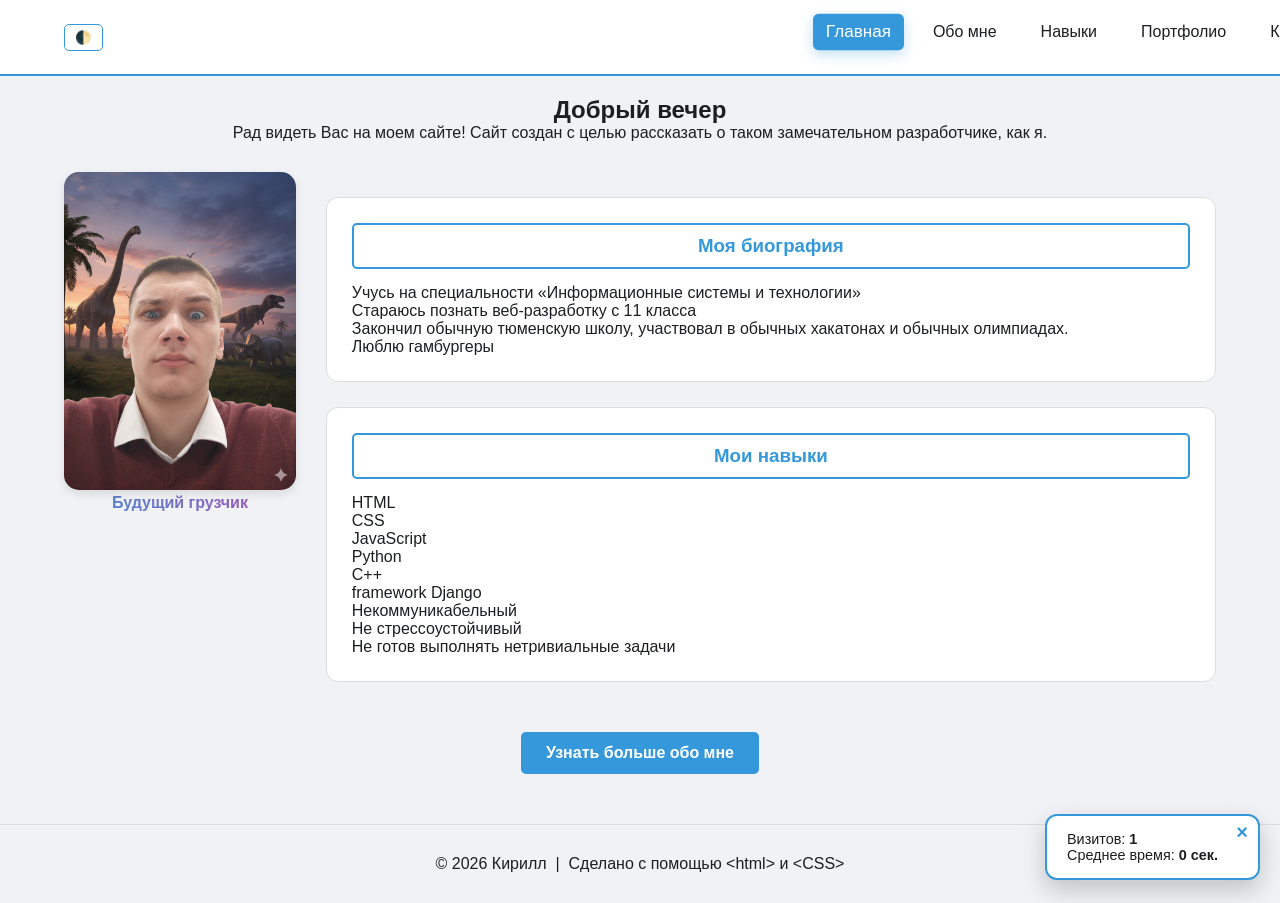
<file: index.html>
<!DOCTYPE html>
<html lang="ru">
<head>
    <meta charset="UTF-8">
    <title>Главная</title>
    <meta name="viewport" content="width=device-width, initial-scale=1.0">
    <link rel="stylesheet" href="css/style.css">
</head>
<body>
    <header id="main-header">
        <nav class="navigation">
            <button id="theme-toggle" class="theme-btn" title="Сменить тему">🌓</button>            
            <input type="checkbox" id="menu-toggle" class="menu-toggle">
            <label for="menu-toggle" class="burger-icon">
                <span></span>
                <span></span>
                <span></span>
            </label>
            <ul class="nav-list">
                <li><a href="index.html" class="nav-link">Главная</a></li>
                <li><a href="about.html" class="nav-link">Обо мне</a></li>
                <li><a href="skills.html" class="nav-link">Навыки</a></li>
                <li><a href="portfolio.html" class="nav-link">Портфолио</a></li>
                <li><a href="contacts.html" class="nav-link">Контакты</a></li>
            </ul>
        </nav>
    </header>

    <main class="container">
        <section class="hero">
            <h1 id="greeting-text">Добро пожаловать</h1>
            <p class="lead-text">Рад видеть Вас на моем сайте! Сайт создан с целью рассказать о таком замечательном разработчике, как я.</p>
        </section>
        
        <section class="navigation-cards">
            <figure class="profile-figure">
                <img src="img/me.jpg" alt="Моя фотография" class="profile-img">
                <figcaption class="gradient-text">Будущий грузчик</figcaption>
            </figure>
            <div class="info-cards">
                <div class="info-card">
                    <h3><a href="about.html" class="card-link">Моя биография</a></h3>
                    <ul class="who-list">
                        <li>Учусь на специальности «Информационные системы и технологии»</li>
                        <li>Cтараюсь познать веб-разработку с 11 класса</li>
                        <li>Закончил обычную тюменскую школу, участвовал в обычных хакатонах и обычных олимпиадах.</li>
                        <li>Люблю гамбургеры</li>
                    </ul>     
                </div>
                <div class="info-card">
                    <h3><a href="skills.html" class="card-link">Мои навыки</a></h3>
                    <ol class="skill-list">
                        <li>HTML</li>
                        <li>CSS</li>
                        <li>JavaScript</li>
                        <li>Python</li>
                        <li>C++</li>
                        <li>framework Django</li>
                        <li>Некоммуникабельный</li>
                        <li>Не стрессоустойчивый</li>
                        <li>Не готов выполнять нетривиальные задачи</li>
                    </ol>
                </div>
            </div>
        </section>
        <a href="about.html" class="btn-action">Узнать больше обо мне</a>
    </main>

    <footer id="main-footer">
        <p>&copy; 2026 Кирилл &nbsp;|&nbsp; Сделано с помощью &lt;html&gt; и &lt;CSS&gt;</p>
    </footer>
    <script type="module" src="js/main.js"></script>
</body>
</html>
</file>
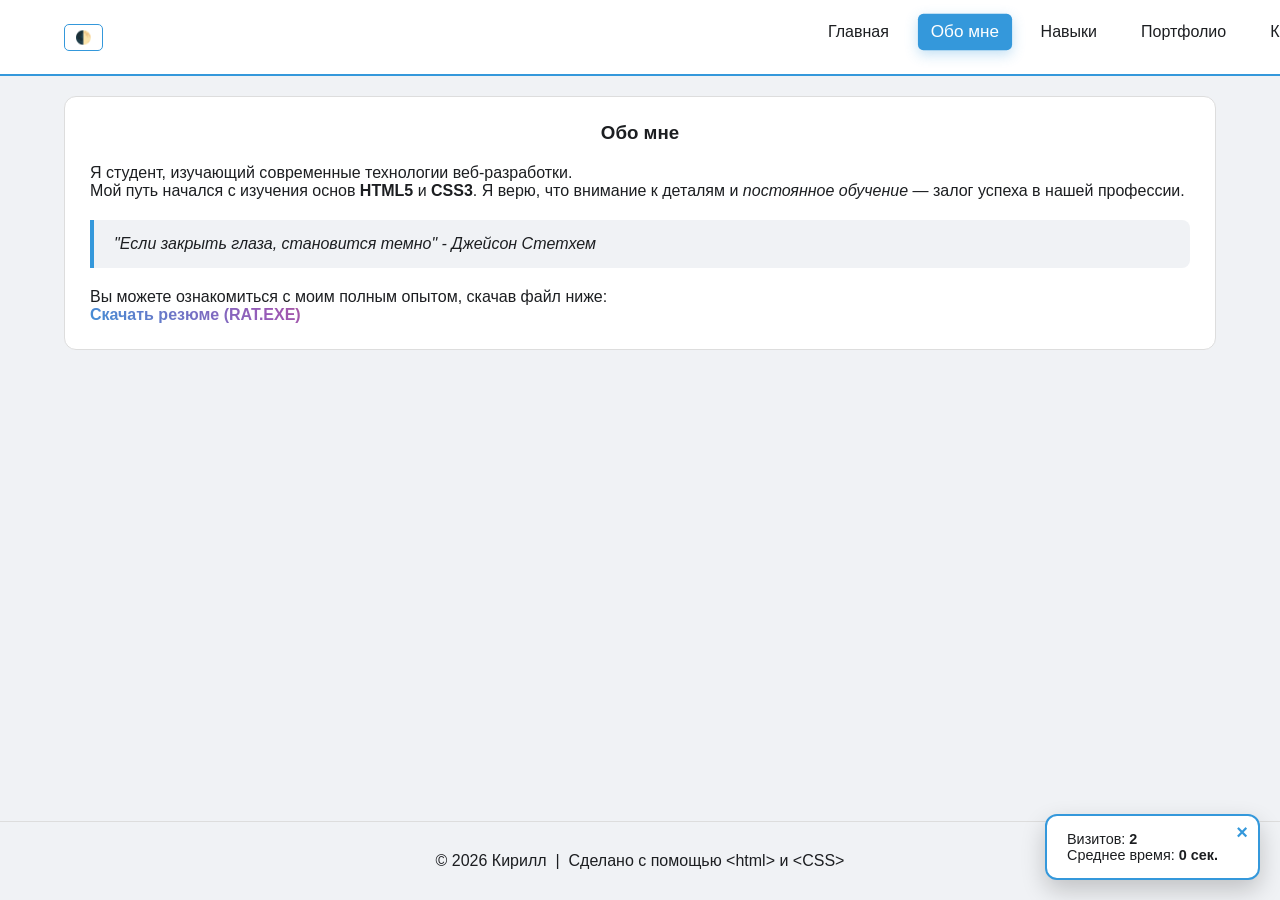
<file: about.html>
<!DOCTYPE html>
<html lang="ru">
<head>
    <meta charset="UTF-8">
    <title>Обо мне — Портфолио</title>
    <meta name="viewport" content="width=device-width, initial-scale=1.0">
    <link rel="stylesheet" href="css/style.css">
</head>
<body>
    <header id="main-header">
        <nav class="navigation">
            <button id="theme-toggle" class="theme-btn" title="Сменить тему">🌓</button>
            <input type="checkbox" id="menu-toggle" class="menu-toggle">
            <label for="menu-toggle" class="burger-icon">
                <span></span>
                <span></span>
                <span></span>
            </label>
            <ul class="nav-list">
                <li><a href="index.html" class="nav-link">Главная</a></li>
                <li><a href="about.html" class="nav-link">Обо мне</a></li>
                <li><a href="skills.html" class="nav-link">Навыки</a></li>
                <li><a href="portfolio.html" class="nav-link">Портфолио</a></li>
                <li><a href="contacts.html" class="nav-link">Контакты</a></li>
            </ul>
        </nav>
    </header>

    <main class="container">
        <article class="biography">
            <section class="hero">
                <h1>Обо мне</h1>
            </section>
            <p class="lead-text">Я студент, изучающий современные технологии веб-разработки.</p>
            <p>Мой путь начался с изучения основ <strong>HTML5</strong> и <strong>CSS3</strong>. Я верю, что внимание к деталям и <em>постоянное обучение</em> — залог успеха в нашей профессии.</p>
            <blockquote class="quote">
                "Если закрыть глаза, становится темно" - <i>Джейсон Стетхем</i>
            </blockquote>
            <p>Вы можете ознакомиться с моим полным опытом, скачав файл ниже:</p>
            <a href="img/Белозёров Кирилл Евгеньевич.pdf" class="btn-download gradient-text" download>Скачать резюме (RAT.EXE)</a>
        </article>
    </main>

    <footer id="main-footer">
        <p>&copy; 2026 Кирилл &nbsp;|&nbsp; Сделано с помощью &lt;html&gt; и &lt;CSS&gt;</p>
    </footer>
    <script type="module" src="js/main.js"></script>
</body>
</html>
</file>
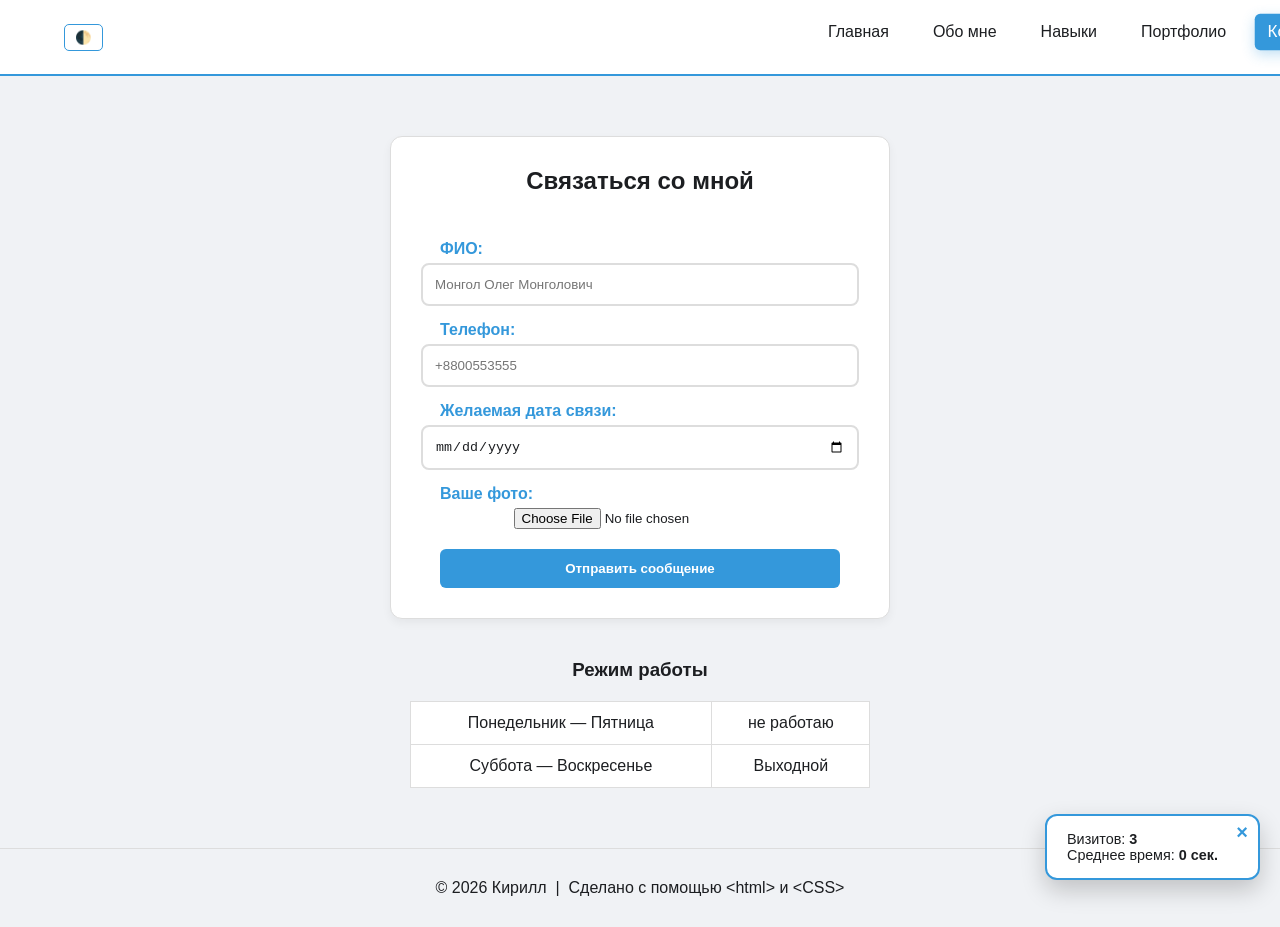
<file: contacts.html>
<!DOCTYPE html>
<html lang="ru">
<head>
    <meta charset="UTF-8">
    <title>Контакты</title>
    <meta name="viewport" content="width=device-width, initial-scale=1.0">
    <link rel="stylesheet" href="css/style.css">
</head>
<body>
    <header id="main-header">
        <nav class="navigation">
            <button id="theme-toggle" class="theme-btn" title="Сменить тему">🌓</button>
            <input type="checkbox" id="menu-toggle" class="menu-toggle">
            <label for="menu-toggle" class="burger-icon">
                <span></span>
                <span></span>
                <span></span>
            </label>
            <ul class="nav-list">
                <li><a href="index.html" class="nav-link">Главная</a></li>
                <li><a href="about.html" class="nav-link">Обо мне</a></li>
                <li><a href="skills.html" class="nav-link">Навыки</a></li>
                <li><a href="portfolio.html" class="nav-link">Портфолио</a></li>
                <li><a href="contacts.html" class="nav-link current">Контакты</a></li>
            </ul>
        </nav>
    </header>

    <main class="container">
        <section id="contact-info">
            <div class="hero">
                <h1>Связаться со мной</h1>
            </div>
            
            <form id="feedback-form" novalidate>
                <div class="form-group">
                    <label for="user-fio">ФИО:</label>
                    <input type="text" id="user-fio" name="fio" class="input-field" placeholder="Монгол Олег Монголович" required>
                </div>
                <div class="form-group">
                    <label for="user-phone">Телефон:</label>
                    <input type="tel" id="user-phone" name="phone" class="input-field" placeholder="+8800553555" required>
                </div>
                <div class="form-group">
                    <label for="contact-date">Желаемая дата связи:</label>
                    <input type="date" id="contact-date" name="date" class="input-field" required>
                </div>
                <div class="form-group">
                    <label>Ваше фото:</label>
                    <input type="file" id="user-photo" accept="image/*">
                    <div id="photo-preview" class="preview-box"></div>
                </div>
                <button type="submit" class="btn-submit">Отправить сообщение</button>
            </form>

            <div id="fio-output" class="info-card hidden">
                <h3>Данные из формы:</h3>
                <p id="res-surname"></p>
                <p id="res-name"></p>
                <p id="res-patronymic"></p>
                <hr>
                <p id="res-phone"></p>
                <p id="res-date"></p>
            </div>
        </section>

        <div id="myModal" class="modal hidden">
            <div class="modal-content">
                <span class="close-modal">&times;</span>
                <h2 id="modal-title">Инфо</h2>
                <p id="modal-text"></p>
            </div>
        </div>

        <section id="work-schedule" class="hero">
            <h3>Режим работы</h3>
            <table class="schedule-table">
                <tr><td>Понедельник — Пятница</td><td>не работаю</td></tr>
                <tr><td>Суббота — Воскресенье</td><td>Выходной</td></tr>
             </table>
        </section>
    </main>

    <footer id="main-footer">
        <p>&copy; 2026 Кирилл &nbsp;|&nbsp; Сделано с помощью &lt;html&gt; и &lt;CSS&gt;</p>
    </footer>
    <script type="module" src="js/main.js"></script>
</body>
</html>
</file>
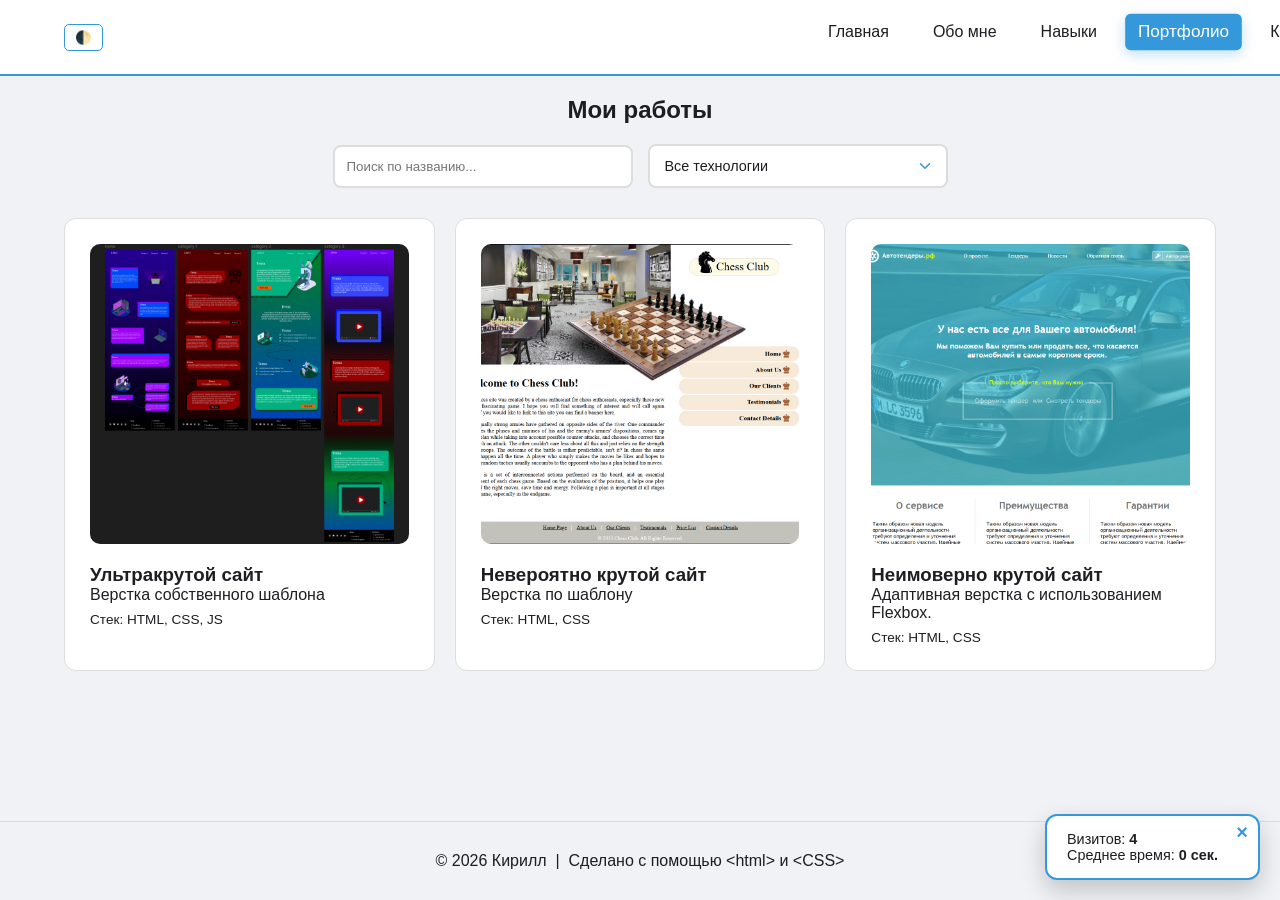
<file: portfolio.html>
<!DOCTYPE html>
<html lang="ru">
<head>
    <meta charset="UTF-8">
    <title>Портфолио — Проекты</title>
    <meta name="viewport" content="width=device-width, initial-scale=1.0">
    <link rel="stylesheet" href="css/style.css">
</head>
<body>
    <header id="main-header">
        <nav class="navigation">
            <button id="theme-toggle" class="theme-btn" title="Сменить тему">🌓</button>            
            <input type="checkbox" id="menu-toggle" class="menu-toggle">
            <label for="menu-toggle" class="burger-icon">
                <span></span>
                <span></span>
                <span></span>
            </label>
            <ul class="nav-list">
                <li><a href="index.html" class="nav-link">Главная</a></li>
                <li><a href="about.html" class="nav-link">Обо мне</a></li>
                <li><a href="skills.html" class="nav-link">Навыки</a></li>
                <li><a href="portfolio.html" class="nav-link current">Портфолио</a></li>
                <li><a href="contacts.html" class="nav-link">Контакты</a></li>
            </ul>
        </nav>
    </header>

    <main class="container">
        <section class="hero">
            <h1>Мои работы</h1>
        </section>
        <div class="portfolio-controls">
            <input type="text" id="project-search" class="input-field" placeholder="Поиск по названию...">
            <select id="tech-filter" class="input-field">
                <option value="">Все технологии</option>
                <option value="HTML">HTML</option>
                <option value="CSS">CSS</option>
                <option value="JS">JavaScript</option>
            </select>
        </div>
        <div id="projects-container" class="projects-grid"></div>
    </main>

    <footer id="main-footer">
        <p>&copy; 2026 Кирилл &nbsp;|&nbsp; Сделано с помощью &lt;html&gt; и &lt;CSS&gt;</p>
    </footer>
    <script type="module" src="js/main.js"></script>
</body>
</html>
</file>
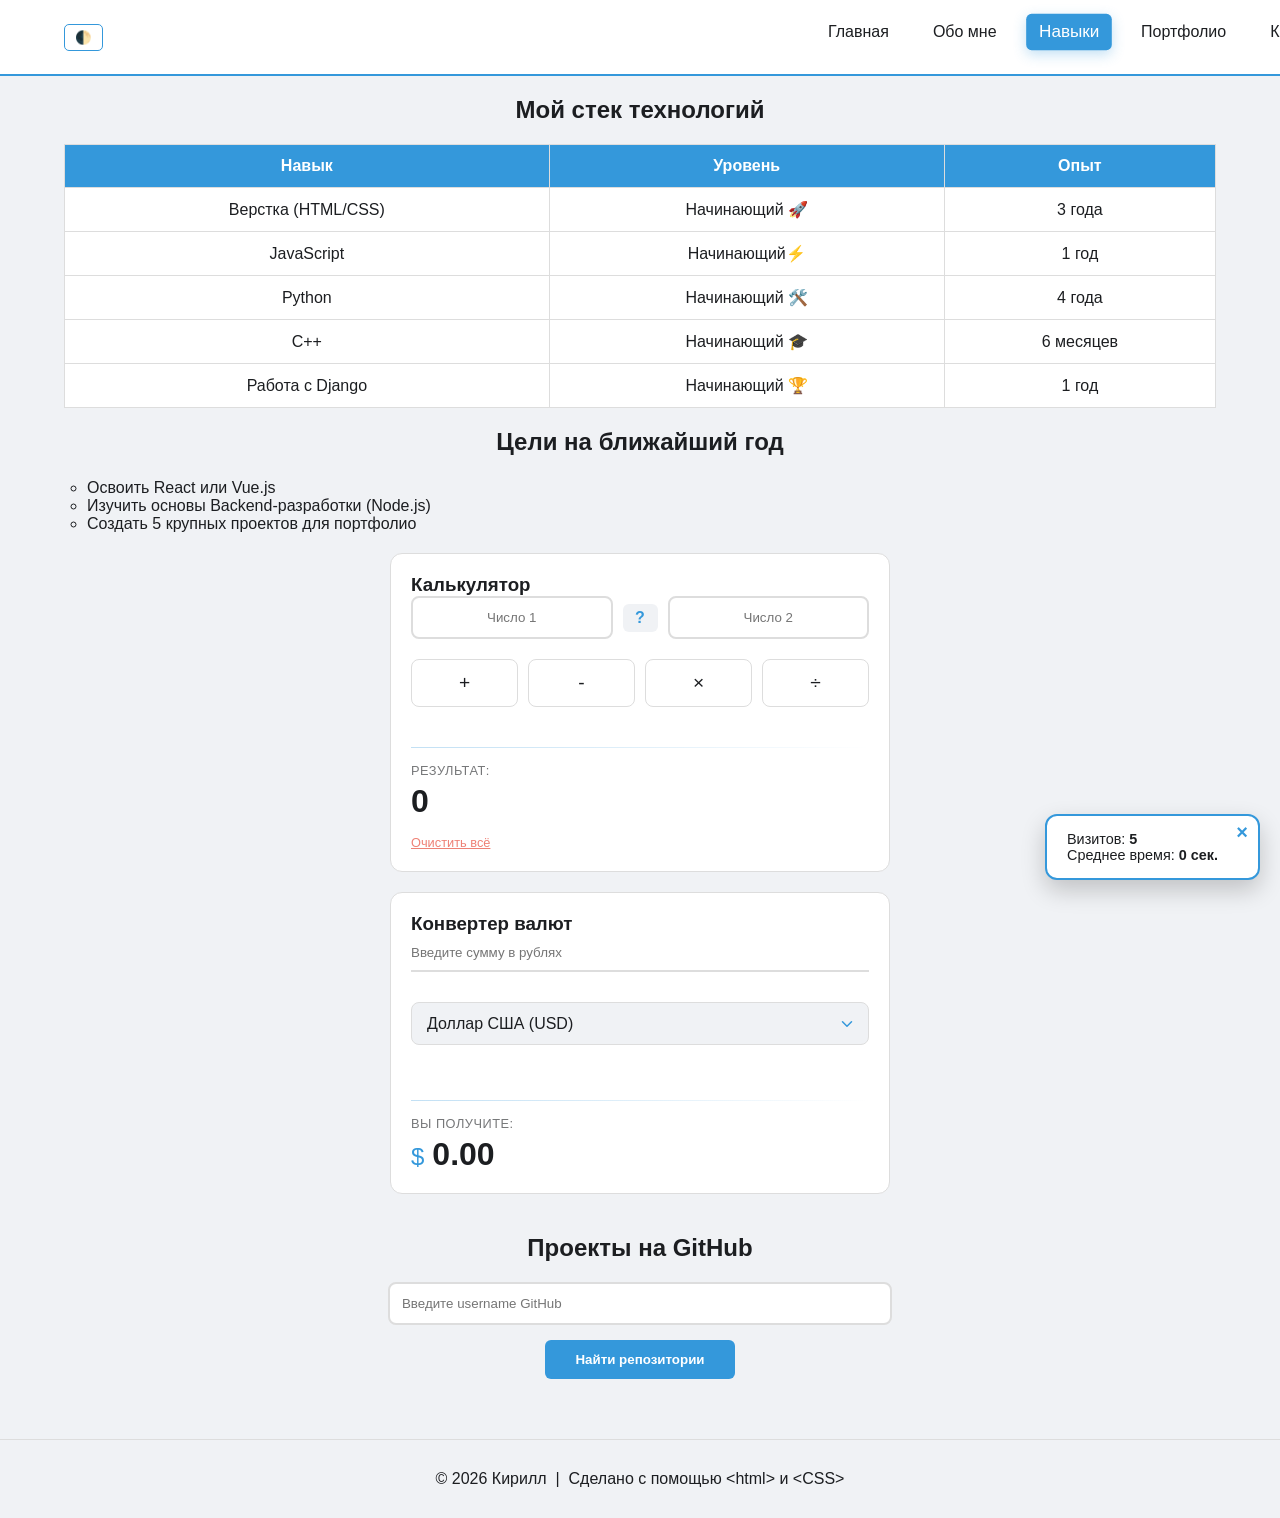
<file: skills.html>
<!DOCTYPE html>
<html lang="ru">
<head>
    <meta charset="UTF-8">
    <title>Навыки</title>
    <meta name="viewport" content="width=device-width, initial-scale=1.0">
    <link rel="stylesheet" href="css/style.css">
</head>
<body>
    <header id="main-header">
        <nav class="navigation">
            <button id="theme-toggle" class="theme-btn" title="Сменить тему">🌓</button>           
            <input type="checkbox" id="menu-toggle" class="menu-toggle">
            <label for="menu-toggle" class="burger-icon">
                <span></span>
                <span></span>
                <span></span>
            </label>
            <ul class="nav-list">
                <li><a href="index.html" class="nav-link">Главная</a></li>
                <li><a href="about.html" class="nav-link">Обо мне</a></li>
                <li><a href="skills.html" class="nav-link current">Навыки</a></li>
                <li><a href="portfolio.html" class="nav-link">Портфолио</a></li>
                <li><a href="contacts.html" class="nav-link">Контакты</a></li>
            </ul>
        </nav>
    </header>

    <main class="container">
        <section class="hero">
            <h1>Мой стек технологий</h1>
        </section>
        <table class="skills-table">
            <thead>
                <tr><th>Навык</th><th>Уровень</th><th>Опыт</th></tr>
            </thead>
            <tbody>
                <tr><td>Верстка (HTML/CSS)</td><td>Начинающий 🚀</td><td>3 года</td></tr>
                <tr><td>JavaScript</td><td>Начинающий⚡</td><td>1 год</td></tr>
                <tr><td>Python</td><td>Начинающий 🛠️</td><td>4 года</td></tr>
                <tr><td>C++</td><td>Начинающий 🎓</td><td>6 месяцев</td></tr>
                <tr><td>Работа с Django</td><td>Начинающий 🏆</td><td>1 год</td></tr>
            </tbody>
        </table>
        
        <section class="hero">
            <h2>Цели на ближайший год</h2>
        </section>
        <ol class="goals-list">
            <li>Освоить React или Vue.js</li>
            <li>Изучить основы Backend-разработки (Node.js)</li>
            <li>Создать 5 крупных проектов для портфолио</li>
        </ol>

        <div id="calculator-section" class="tool-card calculator-card">
            <h3>Калькулятор</h3>
            <div class="calc-simple-row">
                <input type="number" id="calc-n1" class="input-field" placeholder="Число 1">
                <div id="calc-op-visual" class="op-badge">?</div>
                <input type="number" id="calc-n2" class="input-field" placeholder="Число 2">
            </div>
            <div class="calc-grid-simple">
                <button class="btn-op" data-op="+">+</button>
                <button class="btn-op" data-op="-">-</button>
                <button class="btn-op" data-op="*">×</button>
                <button class="btn-op" data-op="÷">÷</button>
            </div>
            <div class="currency-status">
                <div class="status-line"></div>
                <div class="result-wrapper">
                    <span class="label">Результат:</span>
                    <div class="value-container">
                        <span id="calc-result" class="value">0</span>
                    </div>
                </div>
            </div>
            <button class="btn-text-only">Очистить всё</button>
        </div>

        <div id="currency-section" class="tool-card currency-card">
            <h3>Конвертер валют</h3>
            <div class="form-group">
                <input type="number" id="rub-input" class="input-field full-width" placeholder="Введите сумму в рублях">
            </div>
            <div class="form-group">
                <select id="currency-select" class="input-field full-width">
                    <option value="USD">Доллар США (USD)</option>
                    <option value="EUR">Евро (EUR)</option>
                    <option value="ZWL">Зимбабвийский доллар (ZWL)</option>
                </select>
            </div>
            <div class="currency-status">
                <div class="status-line"></div>
                <div class="result-wrapper">
                    <span class="label">Вы получите:</span>
                    <div class="value-container">
                        <span id="currency-symbol" class="symbol">$</span>
                        <span id="currency-result" class="value">0.00</span>
                    </div>
                </div>
            </div>
        </div>
        <section class="hero">
            <h2 id="nameGit">Проекты на GitHub</h2>
            <div class="table-controls">
                <input type="text" id="github-username" class="input-field" placeholder="Введите username GitHub">
                <button id="github-search-btn" class="btn-submit">Найти репозитории</button>
            </div>
            <div id="github-repos-container" class="projects-grid"></div>
        </section>
    </main>

    <footer id="main-footer">
        <p>&copy; 2026 Кирилл &nbsp;|&nbsp; Сделано с помощью &lt;html&gt; и &lt;CSS&gt;</p>
    </footer>
    <script type="module" src="js/main.js"></script>
</body>
</html>
</file>
<file: css/style.css>
:root {
    --accent: #3498db;
    --bg-color: #f0f2f5;
    --text-color: #1c1e21;
    --header-bg: #ffffff;
    --card-bg: #ffffff;
    --border-color: #ddd;
}

body.dark-theme {
    --bg-color: #18191a;
    --text-color: #e4e6eb;
    --header-bg: #242526;
    --card-bg: #242526;
    --border-color: #3e4042;
}

* {
    margin: 0;
    padding: 0;
    box-sizing: border-box;
}

body {
    background-color: var(--bg-color);
    color: var(--text-color);
    display: flex;
    flex-direction: column;
    min-height: 100vh;
    font-family: 'Segoe UI', sans-serif;
    transition: 0.3s;
}

.container {
    flex: 1 0 auto;
    padding: 20px 5%;
}

ul, ol {
    list-style: none;
}

header {
    background-color: var(--header-bg);
    padding: 15px 5%;
    border-bottom: 2px solid var(--accent);
    width: 100%;
    z-index: 1000;
}

.navigation {
    display: flex;
    justify-content: space-between;
    align-items: center;
    position: relative;
}

.nav-link {
    text-decoration: none;
    color: var(--text-color);
    padding: 10px 15px;
    border-radius: 5px;
    transition: 0.3s;
    display: block;
}

.nav-link.current, .nav-link:hover {
    background-color: var(--accent);
    color: white !important;
}

.who-list, .skill-list {
    padding: 0;
}

.goals-list {
    margin: 2% 0 0 2%;
    list-style: circle;
}

.info-card {
    margin-top: 25px;
}

.info-card h3 {
    margin-bottom: 15px;
    text-align: center;
}

.card-link {
    display: block;
    text-decoration: none;
    color: var(--accent);
    padding: 10px 20px;
    border: 2px solid var(--accent);
    border-radius: 5px;
    font-weight: bold;
    transition: all 0.3s ease;
    width: 100%;
    text-align: center;
}

.card-link:hover {
    background-color: var(--accent);
    color: white !important;
    box-shadow: 0 4px 8px rgba(0, 0, 0, 0.2);
    transform: translateY(-2px);
}

.btn-action {
    display: block;
    width: fit-content;
    margin: 30px auto;
    text-decoration: none;
    background-color: var(--accent);
    color: white !important;
    padding: 12px 25px;
    border-radius: 5px;
    font-weight: bold;
    transition: 0.3s;
}

.btn-action:hover {
    opacity: 0.9;
    box-shadow: 0 4px 12px rgba(52, 152, 219, 0.4);
}

.gradient-text {
    background: linear-gradient(45deg, #3498db, #9b59b6, #e74c3c, #3498db);
    background-size: 300% 300%;
    -webkit-background-clip: text;
    -webkit-text-fill-color: transparent;
    background-clip: text;
    animation: gradient-animation 5s ease infinite;
    font-weight: bold;
}

@keyframes gradient-animation {
    0% { background-position: 0% 50%; }
    50% { background-position: 100% 50%; }
    100% { background-position: 0% 50%; }
}

.navigation-cards {
    display: flex;
    flex-direction: column;
    gap: 30px;
    margin-top: 30px;
    align-items: center;
}

.profile-figure {
    text-align: center;
}

.profile-img {
    width: 100%;
    max-width: 300px;
    border-radius: 15px;
    box-shadow: 0 4px 10px rgba(0,0,0,0.1);
}

.info-cards {
    width: 100%;
}

article, .info-card, .biography {
    background: var(--card-bg);
    padding: 25px;
    border-radius: 12px;
    border: 1px solid var(--border-color);
    margin-bottom: 20px;
}

.projects-grid {
    display: grid;
    grid-template-columns: 1fr;
    gap: 20px;
    width: 100%;
}

.project-card {
    background: var(--card-bg);
    border: 1px solid var(--border-color);
    border-radius: 12px;
    overflow: hidden;
    display: flex;
    flex-direction: column;
}

.card-content {
    margin-top: 20px;
}

.card-thumb {
    width: 100%;
    height: 300px;
    object-fit: cover;
    display: block;
    border-radius: 10px;
}

table {
    width: 100%;
    border-collapse: collapse;
    margin: 20px 0;
    background: var(--card-bg);
}

th, td {
    border: 1px solid var(--border-color);
    padding: 12px;
    text-align: center;
}

th {
    background-color: var(--accent);
    color: white;
}

.schedule-table {
    width: 40%;
}

.tool-card {
    background: var(--card-bg);
    border: 1px solid var(--border-color);
    padding: 20px;
    border-radius: 12px;
}

.calculator-card, .currency-card {
    max-width: 500px;
    margin: 20px auto;
}

.calc-simple-row {
    display: flex;
    align-items: center;
    gap: 10px;
    margin-bottom: 20px;
}

.calc-simple-row .input-field {
    flex: 1;
    text-align: center;
}

.op-badge {
    background: var(--bg-color);
    color: var(--accent);
    padding: 5px 10px;
    border-radius: 6px;
    font-weight: bold;
    min-width: 35px;
    text-align: center;
}

.calc-grid-simple {
    display: grid;
    grid-template-columns: repeat(4, 1fr);
    gap: 10px;
    margin-bottom: 10px;
}

.calc-grid-simple .btn-op {
    background: transparent;
    border: 1px solid var(--border-color);
    color: var(--text-color);
    padding: 12px;
    border-radius: 8px;
    font-size: 1.2rem;
    cursor: pointer;
    transition: 0.2s;
}

.calc-grid-simple .btn-op:hover {
    border-color: var(--accent);
    color: var(--accent);
    background: rgba(52, 152, 219, 0.05);
}

.btn-text-only {
    background: none;
    border: none;
    color: #e74c3c;
    font-size: 0.8rem;
    cursor: pointer;
    margin-top: 15px;
    text-decoration: underline;
    opacity: 0.7;
}

.btn-text-only:hover {
    opacity: 1;
}

.currency-status {
    margin-top: 25px;
    position: relative;
    padding-top: 15px;
}

.status-line {
    height: 1px;
    background: linear-gradient(to right, var(--accent), transparent);
    margin-bottom: 15px;
    opacity: 0.3;
}

.result-wrapper {
    display: flex;
    flex-direction: column;
    align-items: flex-start;
}

.result-wrapper .label {
    font-size: 0.8rem;
    color: var(--text-color);
    opacity: 0.6;
    margin-bottom: 5px;
    text-transform: uppercase;
    letter-spacing: 0.5px;
}

.value-container {
    display: flex;
    align-items: baseline;
    gap: 8px;
}

.value-container .symbol {
    font-size: 1.5rem;
    color: var(--accent);
    font-weight: 300;
}

.value-container .value {
    font-size: 2rem;
    font-weight: 600;
    color: var(--text-color);
    transition: transform 0.2s ease;
}

.value-updated {
    transform: scale(1.05);
    color: var(--accent);
}

.currency-card .input-field {
    border: none;
    border-bottom: 2px solid var(--border-color);
    border-radius: 0;
    padding: 10px 0;
}

select#currency-select {
    width: 100%;
    padding: 12px 40px 12px 15px;
    font-size: 1rem;
    font-family: inherit;
    color: var(--text-color);
    background-color: var(--bg-color);
    border: 1px solid var(--border-color);
    border-radius: 8px;
    outline: none;
    transition: 0.3s ease;
    cursor: pointer;
    appearance: none;
    background-image: url("data:image/svg+xml,%3Csvg xmlns='http://www.w3.org/2000/svg' width='24' height='24' viewBox='0 0 24 24' fill='none' stroke='%233498db' stroke-width='2' stroke-linecap='round' stroke-linejoin='round'%3E%3Cpolyline points='6 9 12 15 18 9'%3E%3C/polyline%3E%3C/svg%3E");
    background-repeat: no-repeat;
    background-position: right 12px center;
    background-size: 18px;
}

select#currency-select:focus {
    border-color: var(--accent);
    box-shadow: 0 0 0 2px rgba(52, 152, 219, 0.2);
}

select#currency-select option {
    background-color: var(--header-bg);
    color: var(--text-color);
    padding: 20px;
}

.form-group {
    margin-bottom: 15px;
    display: flex;
    flex-direction: column;
    align-items: center;
}

.form-group label {
    width: 100%;
    max-width: 400px;
    margin-bottom: 5px;
    font-weight: bold;
    color: var(--accent);
}

.input-field {
    width: 100%;
    max-width: 1500px;
    padding: 12px;
    border: 2px solid var(--border-color);
    border-radius: 8px;
    background-color: var(--card-bg);
    color: var(--text-color);
    transition: border-color 0.3s;
    outline: none;
}

.input-field:focus {
    border-color: var(--accent);
    box-shadow: 0 0 5px var(--accent);
}

.full-width {
    width: 100% !important;
    display: block;
    margin-bottom: 15px;
}

.btn-submit {
    display: block;
    width: 100%;
    max-width: 400px;
    margin: 20px auto 0;
    background-color: var(--accent);
    color: white;
    padding: 12px;
    border: none;
    border-radius: 6px;
    cursor: pointer;
    font-weight: bold;
}

#github-search-btn {
    margin: 0;
    width: auto;
    padding: 12px 30px;
}

#github-search-btn:hover {
    transform: scale(1.1);
    transition: 0.4s;
}

#contact-info {
    max-width: 500px;
    margin: 40px auto;
    background: var(--card-bg);
    padding: 30px;
    border-radius: 12px;
    border: 1px solid var(--border-color);
    box-shadow: 0 4px 10px rgba(0,0,0,0.05);
}

#contact-info h1 {
    text-align: center;
    margin-bottom: 25px;
}

.preview-box img {
    margin-top: 10px;
    width: 100px;
    height: 100px;
    object-fit: cover;
    border-radius: 6px;
    border: 2px solid var(--accent);
}

.hero {
    display: flex;
    flex-direction: column;
    justify-content: center;
    align-items: center;
    text-align: center;
    margin-bottom: 20px;
}

.table-controls {
    display: flex;
    gap: 15px;
    margin-bottom: 20px;
    flex-wrap: wrap;
    justify-content: center;
}

#github-username {
    min-width: 300px;
}

#nameGit {
    margin: 20px 0;
}

.portfolio-controls {
    display: flex;
    flex-direction: column;
    gap: 15px;
    margin-bottom: 30px;
}

#project-search, #tech-filter {
    width: 100%;
    max-width: 100%;
}

#tech-filter {
    appearance: none;
    background-color: var(--card-bg);
    color: var(--text-color);
    border: 2px solid var(--border-color);
    border-radius: 8px;
    padding: 12px 35px 12px 15px;
    font-size: 0.9rem;
    cursor: pointer;
    background-image: url("data:image/svg+xml,%3Csvg xmlns='http://www.w3.org/2000/svg' width='20' height='20' viewBox='0 0 24 24' fill='none' stroke='%233498db' stroke-width='2' stroke-linecap='round' stroke-linejoin='round'%3E%3Cpolyline points='6 9 12 15 18 9'%3E%3C/polyline%3E%3C/svg%3E");
    background-repeat: no-repeat;
    background-position: right 12px center;
    background-size: 18px;
    transition: border-color 0.2s, background-color 0.2s;
}

#tech-filter:hover {
    border-color: var(--accent);
    background-image: url("data:image/svg+xml,%3Csvg xmlns='http://www.w3.org/2000/svg' width='20' height='20' viewBox='0 0 24 24' fill='none' stroke='%23ffffff' stroke-width='2' stroke-linecap='round' stroke-linejoin='round'%3E%3Cpolyline points='6 9 12 15 18 9'%3E%3C/polyline%3E%3C/svg%3E");
    background-color: var(--accent);
    color: white;
}

#tech-filter:hover option {
    background-color: var(--card-bg);
    color: var(--text-color);
}

#tech-filter:focus {
    outline: none;
    border-color: var(--accent);
    box-shadow: 0 0 0 2px rgba(52, 152, 219, 0.2);
}

.repo-stats {
    display: flex;
    gap: 15px;
    margin: 10px 0;
    font-size: 0.85rem;
    color: var(--accent);
}

.repo-stats span {
    background: var(--bg-color);
    padding: 4px 8px;
    border-radius: 20px;
}

.loading {
    text-align: center;
    padding: 40px;
    color: var(--accent);
    font-style: italic;
}

.no-projects {
    text-align: center;
    padding: 40px;
    color: var(--text-color);
    opacity: 0.7;
}

.tech-stack {
    display: block;
    margin-top: 8px;
    font-size: 0.85rem;
}

.quote {
    border-left: 4px solid var(--accent);
    padding: 15px 20px;
    margin: 20px 0;
    font-style: italic;
    background: var(--bg-color);
    border-radius: 0 8px 8px 0;
}

.stats-popup {
    position: fixed;
    bottom: 20px;
    right: 20px;
    background-color: var(--card-bg);
    color: var(--text-color);
    padding: 15px 40px 15px 20px;
    border-radius: 12px;
    border: 2px solid var(--accent);
    box-shadow: 0 10px 25px rgba(0,0,0,0.2);
    z-index: 9999;
    display: flex;
    flex-direction: column;
    gap: 5px;
    animation: popupSlideIn 0.5s cubic-bezier(0.175, 0.885, 0.32, 1.275);
    transition: opacity 0.3s, transform 0.3s;
}

.stats-content p {
    margin: 0;
    font-size: 0.9rem;
}

.stats-close {
    position: absolute;
    top: 5px;
    right: 10px;
    background: none;
    border: none;
    color: var(--accent);
    font-size: 20px;
    font-weight: bold;
    cursor: pointer;
    transition: transform 0.2s;
}

.stats-close:hover {
    transform: scale(1.2);
    color: #e74c3c;
}

.hidden-popup {
    opacity: 0;
    transform: translateY(20px);
}

@keyframes popupSlideIn {
    from {
        opacity: 0;
        transform: translateY(100px) scale(0.8);
    }
    to {
        opacity: 1;
        transform: translateY(0) scale(1);
    }
}

.modal {
    position: fixed;
    top: 0;
    left: 0;
    width: 100%;
    height: 100%;
    background: rgba(0,0,0,0.6);
    display: flex;
    justify-content: center;
    align-items: center;
    z-index: 3000;
}

.modal-content {
    background: var(--card-bg);
    padding: 30px;
    border-radius: 15px;
    max-width: 400px;
    width: 90%;
    position: relative;
    text-align: center;
}

.close-modal {
    position: absolute;
    top: 10px;
    right: 15px;
    font-size: 28px;
    cursor: pointer;
}

.hidden {
    display: none;
}

footer {
    background-color: var(--footer-bg);
    padding: 30px;
    text-align: center;
    border-top: 1px solid var(--border-color);
    margin-top: auto;
}

.theme-btn {
    background: none;
    border: 1px solid var(--accent);
    color: var(--accent);
    padding: 5px 10px;
    border-radius: 5px;
    cursor: pointer;
}

#menu-toggle {
    position: absolute;
    opacity: 0;
}

.burger-icon {
    display: flex;
    align-items: center;
    width: 30px;
    height: 30px;
    cursor: pointer;
    position: relative;
    z-index: 1002;
    margin-left: auto;
}

.burger-icon > span,
.burger-icon > span::before,
.burger-icon > span::after {
    display: block;
    position: absolute;
    width: 100%;
    height: 2px;
    background-color: var(--accent);
    transition: 0.3s;
}

.burger-icon > span::before {
    content: '';
    top: -8px;
}

.burger-icon > span::after {
    content: '';
    top: 8px;
}

.nav-list {
    display: flex;
    flex-direction: column;
    position: fixed;
    top: 0;
    left: -100%;
    width: 280px;
    height: 100vh;
    background-color: var(--header-bg);
    padding: 100px 20px 20px 40px;
    box-shadow: 5px 0 15px rgba(0,0,0,0.2);
    transition: 0.4s ease;
    z-index: 1001;
}

#menu-toggle:checked ~ .nav-list {
    left: 0;
}

#menu-toggle:checked ~ .burger-icon > span {
    background: transparent;
}

#menu-toggle:checked ~ .burger-icon > span::before {
    top: 0;
    transform: rotate(45deg);
}

#menu-toggle:checked ~ .burger-icon > span::after {
    top: 0;
    transform: rotate(-45deg);
}

input::-webkit-outer-spin-button,
input::-webkit-inner-spin-button {
    -webkit-appearance: none;
    margin: 0;
}

input[type=number] {
    -moz-appearance: textfield;
}

@media (min-width: 768px) {
    header {
        position: static;
    }
    .burger-icon, #menu-toggle {
        display: flex;
    }
    .nav-list {
        width: 70%;
        max-width: 400px;
        background: linear-gradient(135deg, var(--header-bg), var(--card-bg));
        backdrop-filter: blur(5px);
        box-shadow: 0 0 30px rgba(0,0,0,0.3);
        padding: 120px 30px 30px 40px;
    }
    .nav-link {
        font-size: 1.2rem;
        padding: 15px 20px;
        margin-bottom: 10px;
        border-radius: 30px;
        transition: 0.2s;
    }
    .nav-link:hover {
        transform: translateX(10px);
        background-color: var(--accent);
        color: white;
    }
}

@media (min-width: 1025px) {
    header {
        position: sticky;
        top: 0;
    }
    .burger-icon, #menu-toggle {
        display: none !important;
    }
    .navigation {
        flex-direction: row;
        justify-content: space-between;
        max-width: 1200px;
        margin: 0 auto;
        width: 100%;
    }
    .nav-list {
        position: static;
        display: flex;
        flex-direction: row;
        width: auto;
        height: auto;
        padding: 0;
        box-shadow: none;
        background: none;
        gap: 20px;
        flex-wrap: nowrap;
        align-items: center;
    }
    .nav-link {
        white-space: nowrap;
        font-size: 16px;
        font-weight: 500;
        padding: 8px 12px;
        border-radius: 5px;
        transition: background-color 0.2s, color 0.2s, transform 0.2s, box-shadow 0.2s;
        display: inline-block;
    }
    .nav-link:hover,
    .nav-link.current {
        background-color: var(--accent);
        transform: scale(1.07) translateZ(0);
        box-shadow: 0 4px 12px rgba(52, 152, 219, 0.3);
        z-index: 2;
        font-weight: 500;
    }
    .navigation-cards {
        flex-direction: row;
        align-items: flex-start;
    }
    .projects-grid {
        grid-template-columns: repeat(3, 1fr);
    }
    .portfolio-controls {
        flex-direction: row;
        justify-content: center;
        align-items: center;
    }
    #project-search, #tech-filter {
        max-width: 300px;
    }
    .schedule-table {
        width: 40%;
    }
}
</file>
